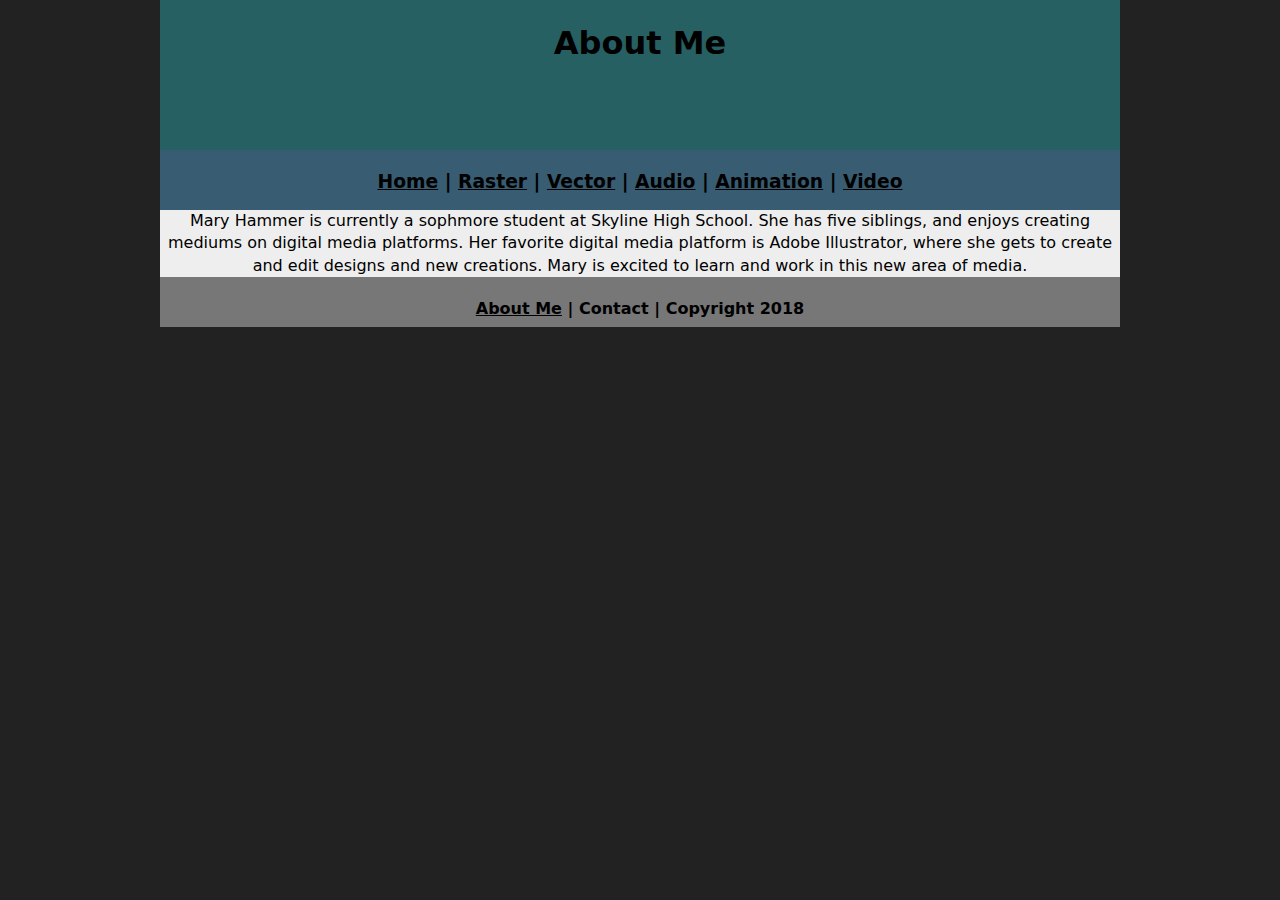
<file: aboutme.html>
<!DOCTYPE html>
<html class="homePage">
<head>
	<!-- This is a comment! Text here will be ignored by the browser. -->
	<meta charset="UTF-8">
	<title>My Portfolio</title>
	<link href="myCSS.css" rel="stylesheet" type="text/css">
</head>
<body>
<div class="container">
  <div class="header">
    <h1>About Me</h1>
  </div>
  <div class="nav">
    <h3><a href="index.html">Home</a> | <a href="raster.html">Raster</a> | <a href="vector.html">Vector</a> | <a href="audio.html">Audio</a> | <a href="animation.html">Animation</a> | <a href="video.html">Video</a></h3>
  </div>
<div class="content">
	Mary Hammer is currently a sophmore student at Skyline High School.  She has five siblings, and enjoys creating mediums on digital media platforms.  Her favorite digital media platform is Adobe Illustrator, where she gets to create and edit designs and new creations.  Mary is excited to learn and work in this new area of media.</div>  <div class="footer">
<h4><a href="aboutme.html">About Me</a> | Contact | Copyright 2018</h4>  </div>
</div>
</body>
</html>
</file>
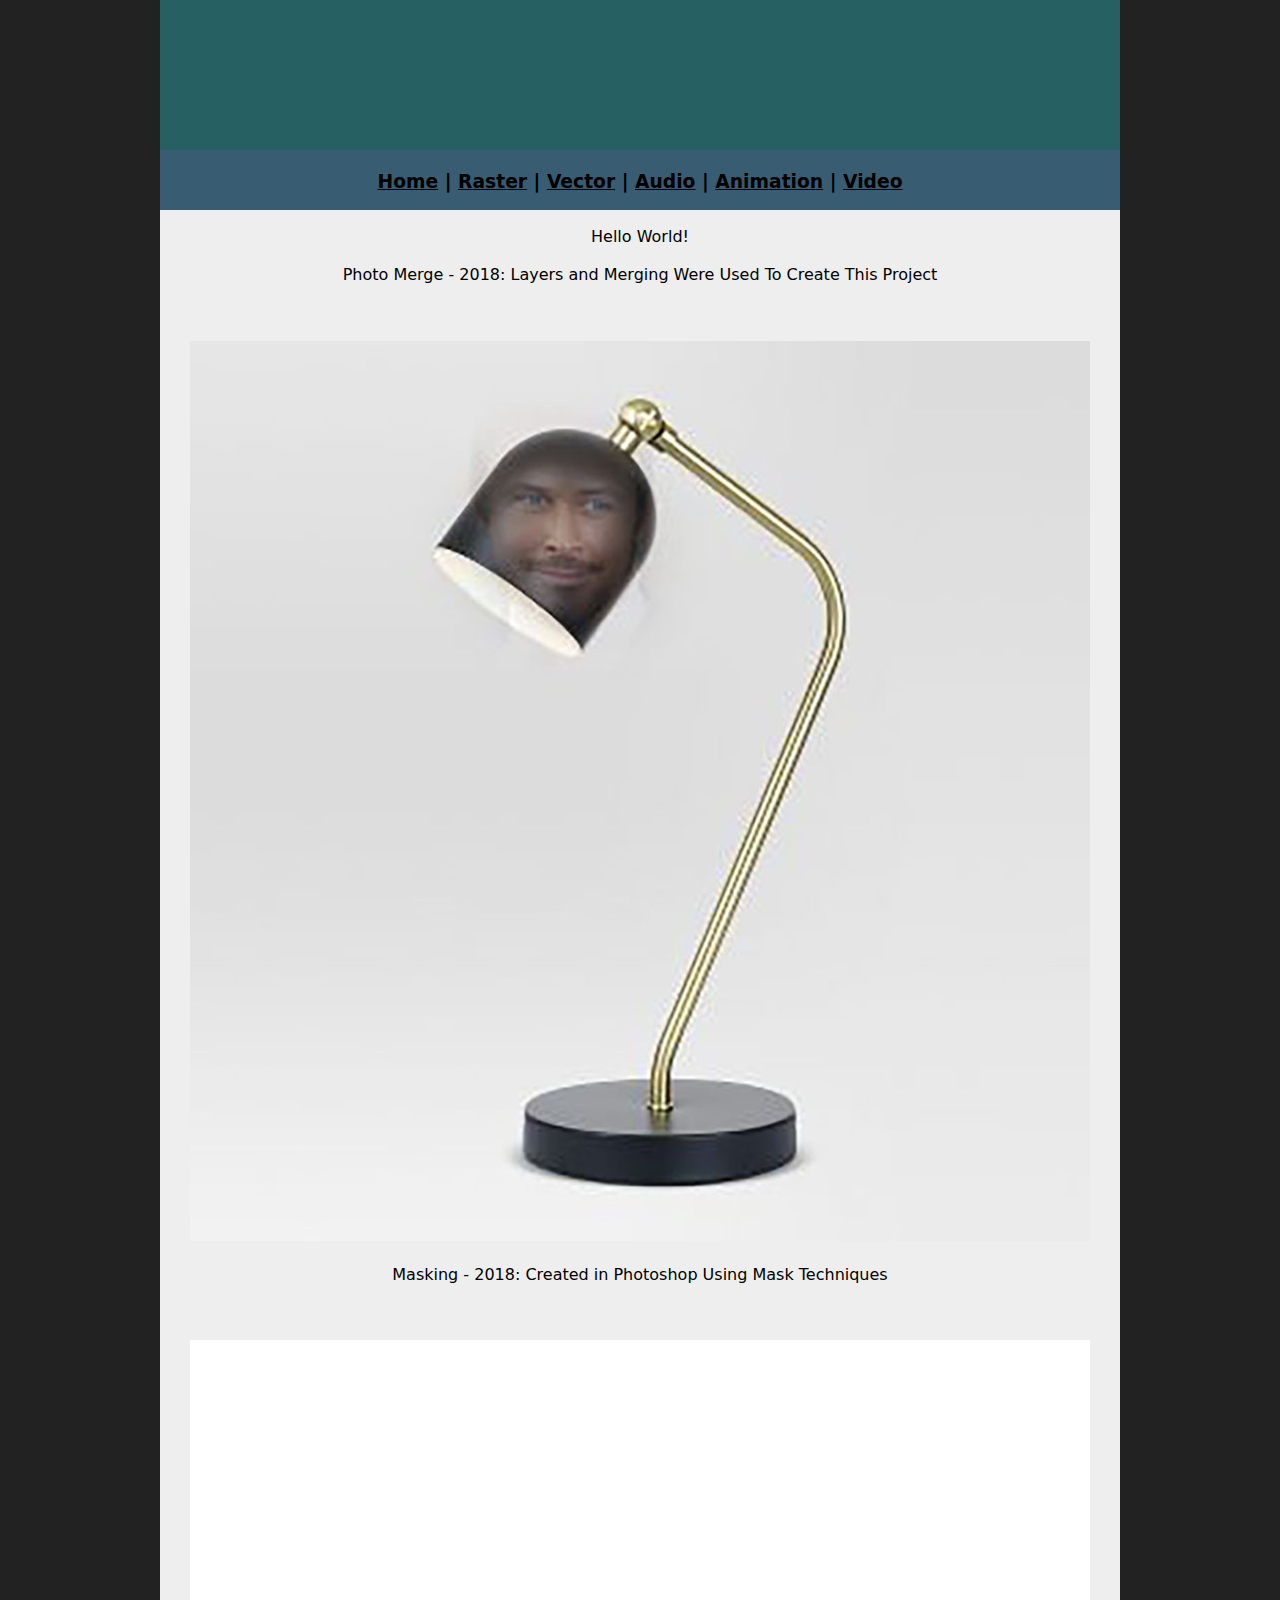
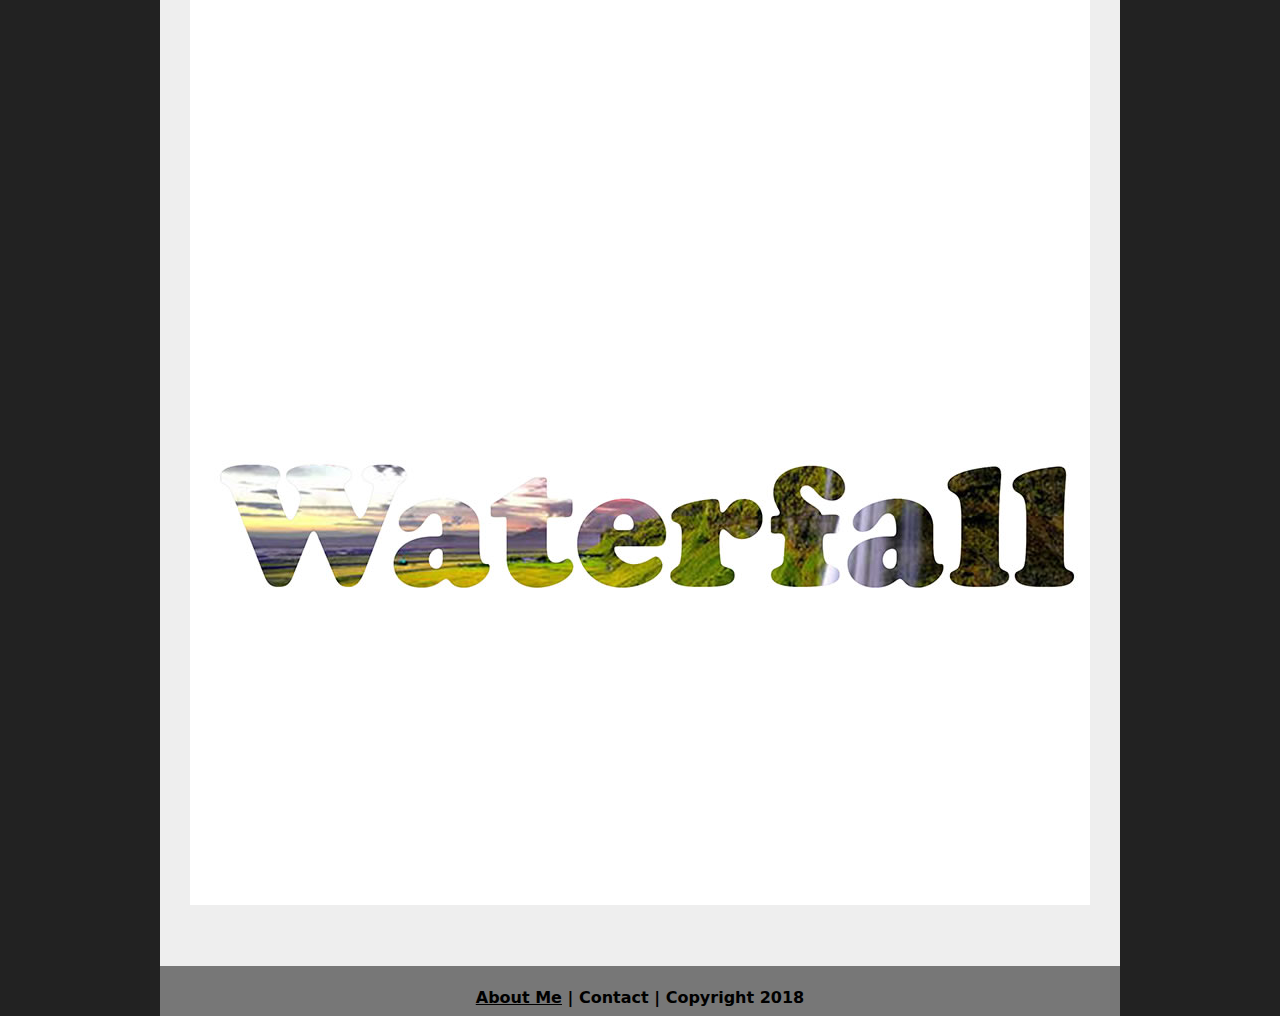
<file: raster.html>
<!DOCTYPE html>
<html class="homePage">
<head>
	<!-- This is a comment! Text here will be ignored by the browser. -->
	<meta charset="UTF-8">
	<title>My Portfolio</title>
	<link href="myCSS.css" rel="stylesheet" type="text/css">
</head>
<body>
<div class="container">
  <div class="header"></div>
  <div class="nav">
    <h3><a href="index.html">Home</a> | <a href="raster.html">Raster</a> | <a href="vector.html">Vector</a> | <a href="audio.html">Audio</a> | <a href="animation.html">Animation</a> | <a href="video.html">Video</a></h3>
  </div>
  <div class="content">
    <p>Hello World!</p>
    <p>Photo Merge - 2018: Layers and Merging Were Used To Create This Project </p>
    <p>&nbsp;</p>
    <img src="images/photoMerge.jpg" width="900" height="900" alt=""/>
    <p>Masking - 2018: Created in Photoshop Using Mask Techniques </p>
    <p>&nbsp;</p>
    <img src="images/masktest.jpg" width="900" height="1165" alt=""/>
    <p>&nbsp;</p>
  </div>
  <div class="footer">
<h4><a href="aboutme.html">About Me</a> | Contact | Copyright 2018</h4>  </div>
</div>
</body>
</html>
</file>
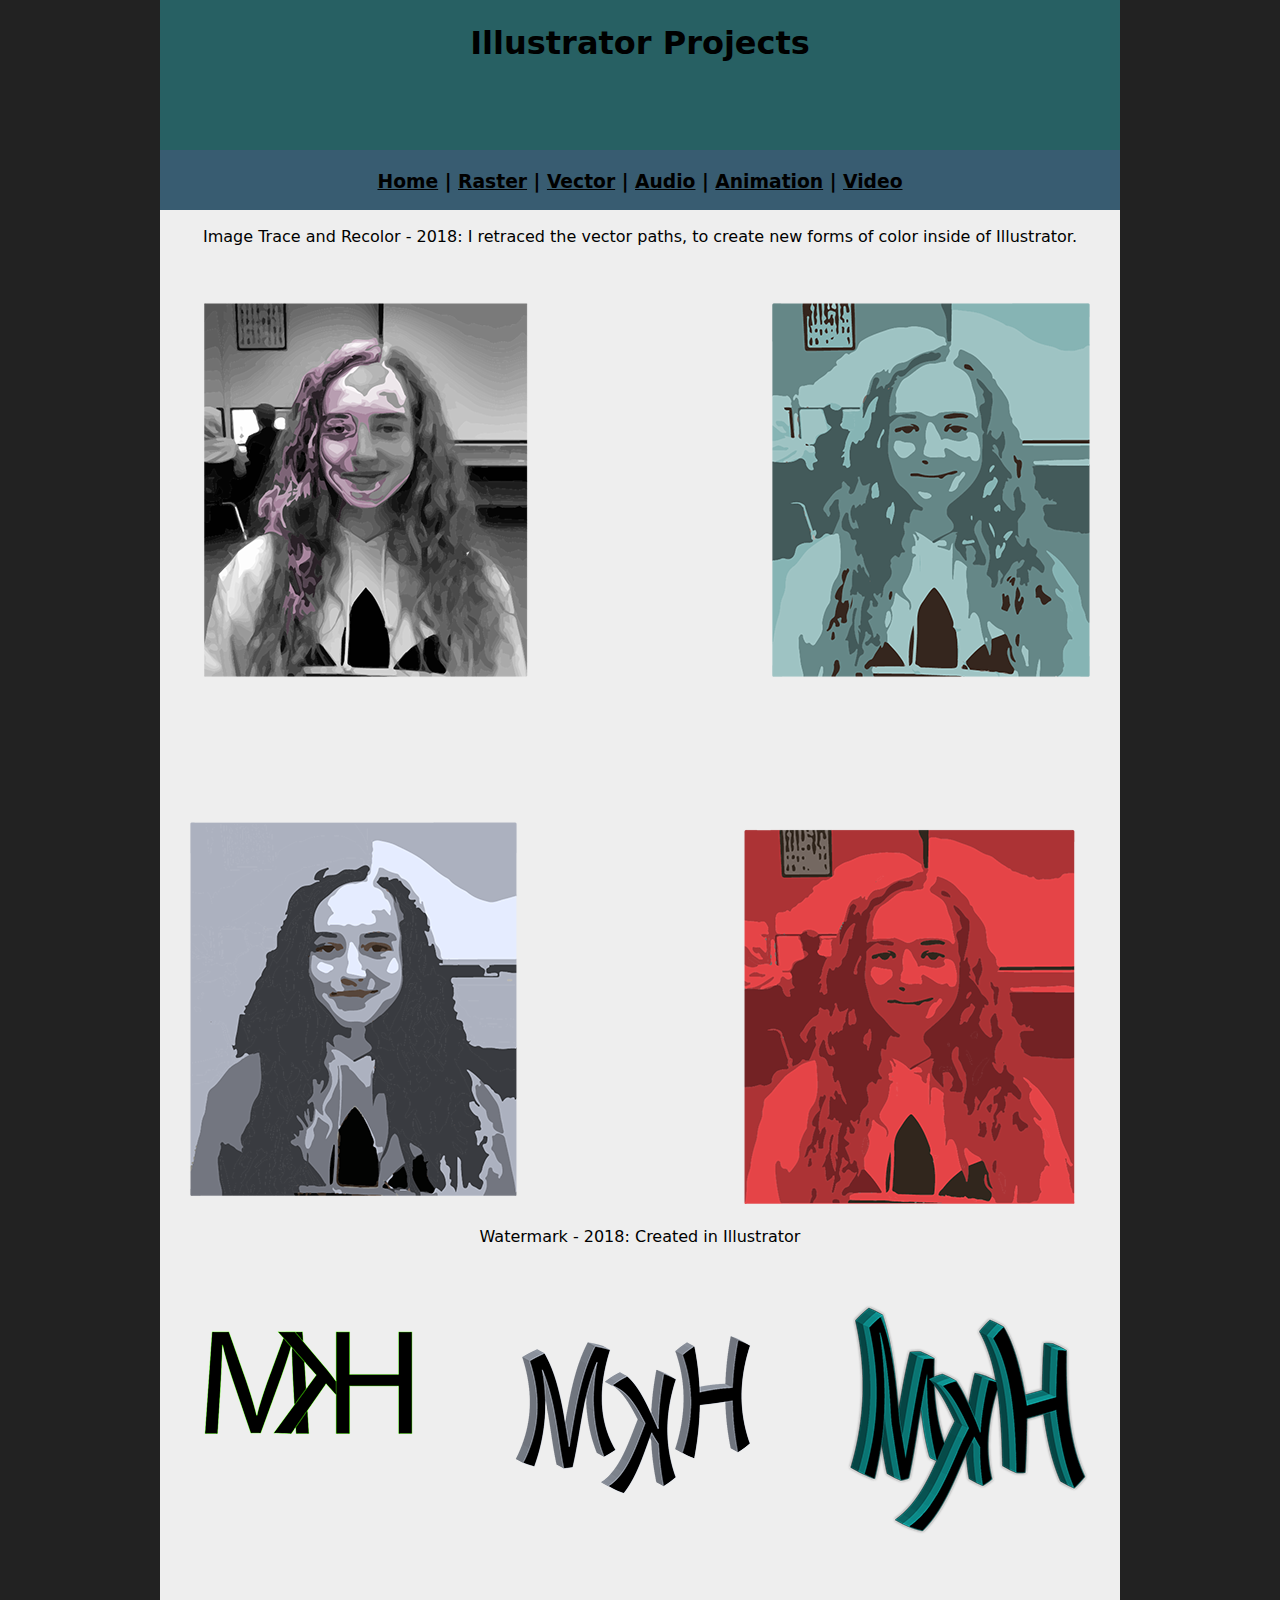
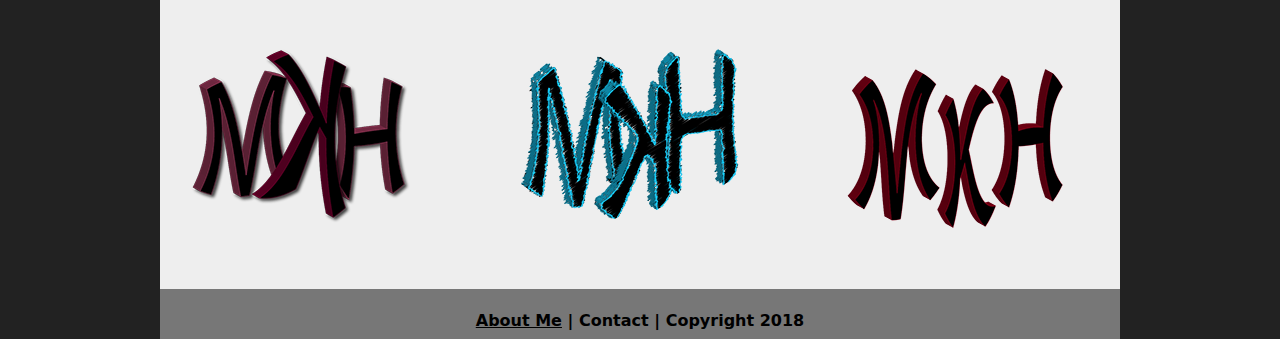
<file: vector.html>
<!DOCTYPE html>
<html class="homePage">
<head>
	<!-- This is a comment! Text here will be ignored by the browser. -->
	<meta charset="UTF-8">
	<title>My Portfolio</title>
	<link href="myCSS.css" rel="stylesheet" type="text/css">
</head>
<body>
<div class="container">
  <div class="header">
    <h1>Illustrator Projects</h1>
  </div>
  <div class="nav">
   <h3><a href="index.html">Home</a> | <a href="raster.html">Raster</a> | <a href="vector.html">Vector</a> | <a href="audio.html">Audio</a> | <a href="animation.html">Animation</a> | <a href="video.html">Video</a></h3>
  </div>
  <div class="content">
    <p data_temp_dwid="1">Image Trace and Recolor - 2018: I retraced the vector paths, to create new forms of color inside of Illustrator.</p>
    <p>&nbsp;</p>
<img src="images/imagetraceandrecolor.png" width="900" height="901" alt=""/>
<p>Watermark - 2018: Created in Illustrator </p>
<p>&nbsp;</p>
<img src="images/watermark.png" width="900" height="525" alt=""/>
    <p>&nbsp;</p>
  </div>
  <div class="footer">
<h4><a href="aboutme.html">About Me</a> | Contact | Copyright 2018</h4>  </div>
</div>
</body>
</html>
</file>
<file: myCSS.css>
@charset "UTF-8";
/* This is a comment! Text here will be ignored by the browser. */
body {
	margin: 0 auto;
	font: 100%/1.4 Segoe, "Segoe UI", "DejaVu Sans", "Trebuchet MS", Verdana, "sans-serif";
     background-color: #215A63;
     margin: 0;
     padding: 0;
     color: #000;
}
a:link {
     color: #000000;
}
a:visited {
     color: #000;
}
a:hover, a:active, a:focus { 
     text-decoration: underline;
}
.homePage {
	background: #222222;
}
.container {
	width: 960px;
	margin: 0 auto;
}
.header {
	background: #276063;
	text-align: center;
	margin: 0px;
	padding: 5;
	float: left;
	width: 100%;
	height: 150px;
	
}
.nav {
	background: #385C71;
	margin: 0px;
	padding: 5;
	float: left;
	width: 100%;
	height: 60px;
	text-align: center;
}
.content {
	background: #EEEEEE;
	margin: 0px;
	float: left;
	width: 100%;
	text-align: center;
}
.footer {
	background: #777777;
	margin: 0px;
	float: left;
	width: 100%;
	height: 50px;
	text-align: center;
}
</file>
